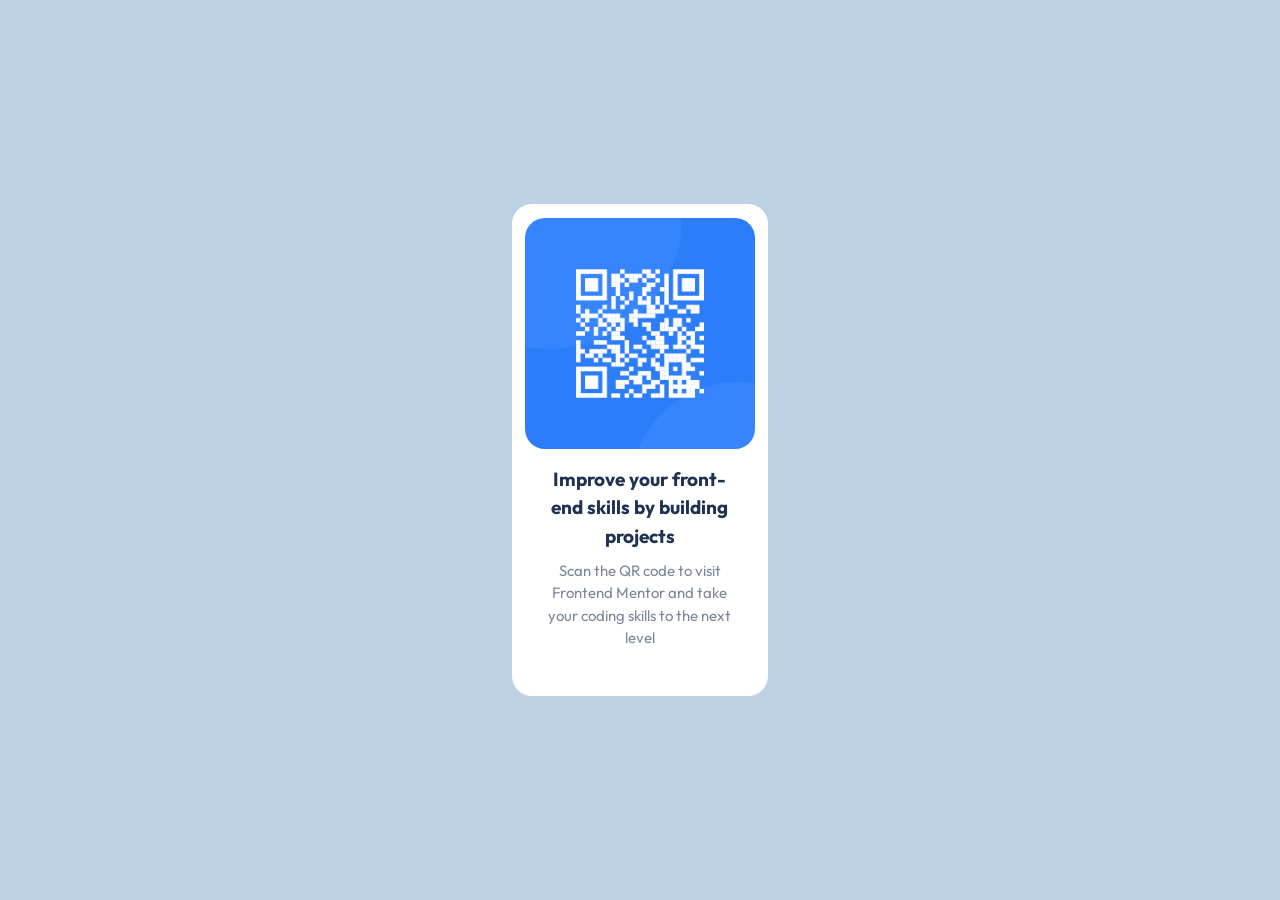
<file: index.html>
<!DOCTYPE html>
<html lang="en">
    <head>
        <!-- Required meta tags -->
        <meta charset="UTF-8">
        <meta http-equiv="X-UA-Compatible" content="IE=edge">
        <meta name="viewport" content="width=device-width, initial-scale=1.0">

        <!-- Google Font -->
        <link rel="preconnect" href="https://fonts.googleapis.com">
        <link rel="preconnect" href="https://fonts.gstatic.com" crossorigin>
        <link href="https://fonts.googleapis.com/css2?family=Outfit&display=swap" rel="stylesheet">

        <!-- Bootstrap Stylesheet -->
        <link rel="stylesheet" href="https://stackpath.bootstrapcdn.com/bootstrap/4.1.3/css/bootstrap.min.css" integrity="sha384-MCw98/SFnGE8fJT3GXwEOngsV7Zt27NXFoaoApmYm81iuXoPkFOJwJ8ERdknLPMO" crossorigin="anonymous">

        <!-- Custom CSS Stylesheet -->
        <link rel="stylesheet" href="app.css">

        <title>QR Code Project</title>
    </head>

    <body>

    <!-- The main container containing the QR code -->
    <div id="flex-column">
        <div id="main-column">
            <img class="img-fluid my-2" src="images/image-qr-code.png" alt="image of a qr code">
            <p class="bolded-paragraph mt-2">Improve your front-end skills by building projects</p>
            <p>Scan the QR code to visit Frontend Mentor and take your coding skills to the next level</p>
        </div>
        
    </body>
</html>
</file>
<file: app.css>
body {
    background: hsl(212, 45%, 82%);
    font-size: 15px;
    font-family: "Outfit";
    text-align: center;
    color: hsl(220, 15%, 55%);
}

/* Invisible flex column */
#flex-column {
    display: flex;
    justify-content: center;
    align-items: center;
    width: 100vw;
    height: 100vh;
}

/* The visible block */
#main-column {
    background-color: white;
    border-radius: 20px;
    padding-top: 0.4em;
    width: 20vw;
    display: flex;
    flex-direction: column;
    align-items: center;
    justify-content: center;
}

/* Image in the main column */
#main-column img {
    border-radius: 20px;
    width: 90%;
}

/* Both paragraphs */
p {
    width: 80%
}

/* The bolded paragraph */
.bolded-paragraph {
    font-size: 19px;
    font-weight: 700;
    color: hsl(218, 44%, 22%);
    margin-bottom: 0.5em;
}

/* The paragraph after the bolded paragraph */
p + p {
    padding-bottom: 2em;
}

/* Media Query */
@media (max-width: 720px) {
    #main-column {
        width: 60vw;
    }
}

@media (max-width: 500px) {
    #main-column {
        width: 88vw;
        height: 89vh;
        padding-top: 2em;
    }
}
</file>
